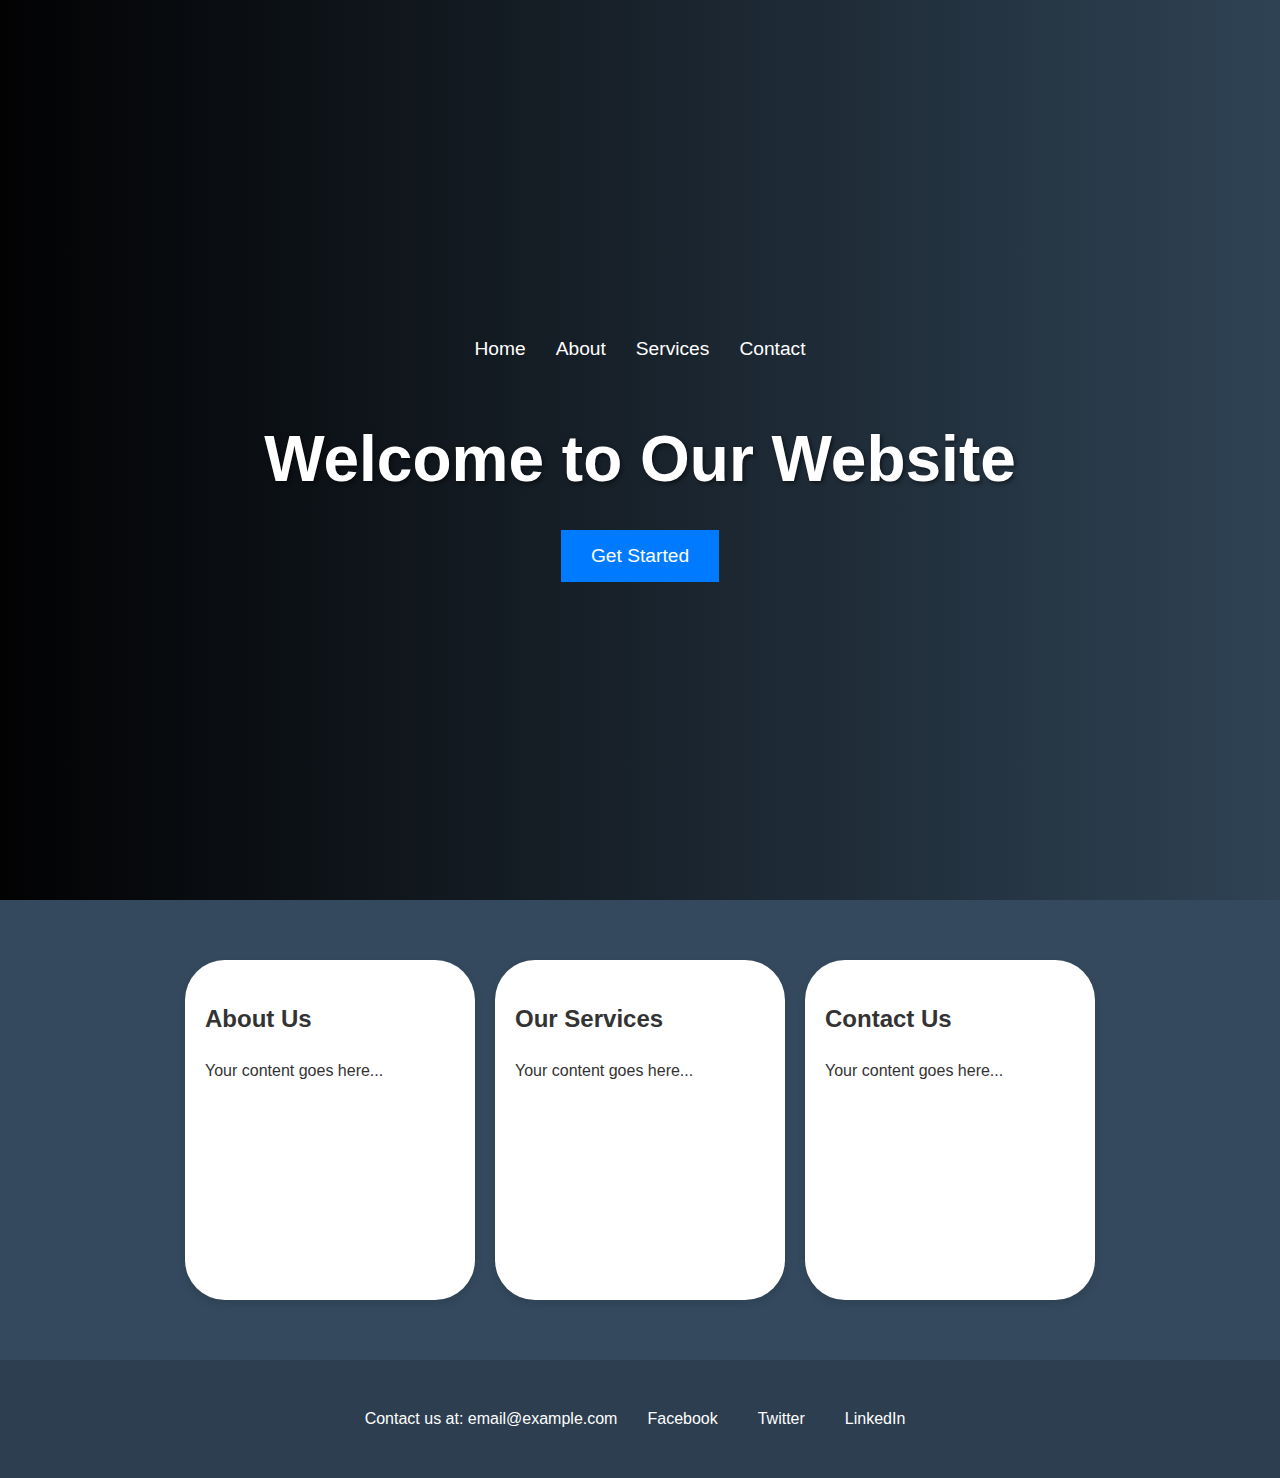
<file: Landing_Page/index.html>
<!DOCTYPE html>
<html lang="en">
<head>
  <meta charset="UTF-8">
  <meta name="viewport" content="width=device-width, initial-scale=1.0">
  <title>Landing Page</title>
  <link rel="stylesheet" href="styles.css">
</head>
<body>
  <header>
    <div class="container">
      <nav>
        <ul>
          <li><a href="#">Home</a></li>
          <li><a href="#">About</a></li>
          <li><a href="#">Services</a></li>
          <li><a href="#">Contact</a></li>
        </ul>
      </nav>
      <h1>Welcome to Our Website</h1>
      <button class="cta-button">Get Started</button>
    </div>
  </header>
  <main>
    <section class="content-section">
      <div class="container">
        <div class="column">
          <h2>About Us</h2>
          <p>Your content goes here...</p>
        </div>
        <div class="column">
          <h2>Our Services</h2>
          <p>Your content goes here...</p>
        </div>
        <div class="column">
          <h2>Contact Us</h2>
          <p>Your content goes here...</p>
        </div>
      </div>
    </section>
  </main>
  <footer>
    <div class="container">
      <p>Contact us at: email@example.com</p>
      <ul>
        <li><a href="#">Facebook</a></li>
        <li><a href="#">Twitter</a></li>
        <li><a href="#">LinkedIn</a></li>
      </ul>
    </div>
  </footer>
</body>
</html>
</file>
<file: Landing_Page/styles.css>
body {
    font-family: 'Roboto', sans-serif;
    line-height: 1.6;
    margin: 0;
    padding: 0;
    color: #fff;
    background: #2c3e50;
  }
  
  header {
    background: linear-gradient(to right, #020203, #659ea70c);
    color: #fff;
    height: 100vh;
    display: flex;
    align-items: center;
    justify-content: center;
    text-align: center;
    position: relative;
    overflow: hidden;
  }
  
  header .container {
    max-width: 1200px;
    margin: 0 auto;
    padding: 0 20px;
  }
  
  nav ul {
    list-style: none;
    padding: 0;
    display: flex;
    justify-content: center;
    margin-bottom: 20px;
  }
  
  nav ul li {
    margin: 0 15px;
  }
  
  nav ul li a {
    color: #fff;
    text-decoration: none;
    font-size: 1.2rem;
    transition: color 0.3s;
  }
  
  nav ul li a:hover {
    color: #f4a261;
  }
  
  header h1 {
    font-size: 4rem;
    margin-bottom: 20px;
    text-shadow: 2px 2px 4px rgba(0, 0, 0, 0.5);
  }
  
  .cta-button {
    background: #007BFF;
    border: none;
    color: #fff;
    padding: 15px 30px;
    cursor: pointer;
    font-size: 1.2rem;
    transition: background 0.3s;
  }
  
  .cta-button:hover {
    background: #0056b3;
  }
  
  .content-section {
    padding: 60px 20px;
    background: #34495e;
    display: flex;
    justify-content: space-between;
  }
  
  .content-section .container {
    max-width: 1200px;
    margin: 0 auto;
    display: flex;
    justify-content: space-between;
    gap: 20px;
  }
  
  .column {
    flex: 1;
    border-radius: 40px;
    padding: 20px;
    background: #fff;
    height: 300px ;
    width: 250px;
    color: #333;
    box-shadow: 0 4px 8px rgba(0, 0, 0, 0.1);
    transition: transform 0.3s, background 0.3s;
  }
  
  .column:hover {
    transform: translateY(-10px);
    background: #ecf0f1;
  }
  
  footer {
    background: #2c3e50;
    color: #fff;
    text-align: center;
    padding: 30px 20px;
  }
  
  footer .container {
    max-width: 1200px;
    margin: 0 auto;
    display: flex;
    justify-content: center;
    gap: 20px;
  }
  
  footer ul {
    list-style: none;
    padding: 0;
    display: flex;
    justify-content: center;
    gap: 20px;
  }
  
  footer ul li {
    margin: 0 10px;
  }
  
  footer ul li a {
    color: #fff;
    text-decoration: none;
    transition: color 0.3s;
  }
  
  footer ul li a:hover {
    color: #f4a261;
  }
  
  /* Media Queries for Responsiveness */
  @media (max-width: 768px) {
    header {
      height: 60vh;
    }
  
    header h1 {
      font-size: 2.5rem;
    }
  
    .content-section {
      flex-direction: column;
      align-items: center;
    }body {
        font-family: 'Roboto', sans-serif;
        line-height: 1.6;
        margin: 0;
        padding: 0;
        color: #fff;
        background: #2c3e50;
      }
      
      header {
        background: linear-gradient(to right, #2c3e50, #4ca1af);
        color: #fff;
        height: 100vh;
        display: flex;
        align-items: center;
        justify-content: center;
        text-align: center;
        position: relative;
        overflow: hidden;
      }
      
      header .container {
        max-width: 1200px;
        margin: 0 auto;
        padding: 0 20px;
      }
      
      nav ul {
        list-style: none;
        padding: 0;
        display: flex;
        justify-content: center;
        margin-bottom: 20px;
      }
      
      nav ul li {
        margin: 0 15px;
      }
      
      nav ul li a {
        color: #fff;
        text-decoration: none;
        font-size: 1.2rem;
        transition: color 0.3s;
      }
      
      nav ul li a:hover {
        color: #f4a261;
      }
      
      header h1 {
        font-size: 4rem;
        margin-bottom: 20px;
        text-shadow: 2px 2px 4px rgba(0, 0, 0, 0.5);
      }
      
      .cta-button {
        background: #007BFF;
        border: none;
        color: #fff;
        padding: 15px 30px;
        cursor: pointer;
        font-size: 1.2rem;
        transition: background 0.3s, transform 0.3s;
      }
      
      .cta-button:hover {
        background: #0056b3;
        transform: translateY(-5px);
      }
      
      .content-section {
        padding: 60px 20px;
        background: #34495e;
        display: flex;
        justify-content: space-between;
      }
      
      .content-section .container {
        max-width: 1200px;
        margin: 0 auto;
        display: flex;
        justify-content: space-between;
        gap: 20px;
      }
      
      .column {
        flex: 1;
        padding: 20px;
        background: #fff;
        color: #333;
        box-shadow: 0 4px 8px rgba(0, 0, 0, 0.1);
        transition: transform 0.3s, background 0.3s, box-shadow 0.3s;
      }
      
      .column:hover {
        transform: translateY(-10px);
        background: #ecf0f1;
        box-shadow: 0 8px 16px rgba(0, 0, 0, 0.2);
      }
      
      footer {
        background: #2c3e50;
        color: #fff;
        text-align: center;
        padding: 30px 20px;
      }
      
      footer .container {
        max-width: 1200px;
        margin: 0 auto;
        display: flex;
        justify-content: center;
        gap: 20px;
      }
      
      footer ul {
        list-style: none;
        padding: 0;
        display: flex;
        justify-content: center;
        gap: 20px;
      }
      
      footer ul li {
        margin: 0 10px;
      }
      
      footer ul li a {
        color: #fff;
        text-decoration: none;
        transition: color 0.3s;
      }
      
      footer ul li a:hover {
        color: #f4a261;
      }
      
      /* Media Queries for Responsiveness */
      @media (max-width: 768px) {
        header {
          height: 60vh;
        }
      
        header h1 {
          font-size: 2.5rem;
        }
      
        .content-section {
          flex-direction: column;
          align-items: center;
        }
      
        nav ul {
          flex-direction: column;
          align-items: center;
        }
      
        nav ul li {
          margin: 10px 0;
        }
      }
      
    nav ul {
      flex-direction: column;
      align-items: center;
    }
  
    nav ul li {
      margin: 10px 0;
    }
  }
</file>
